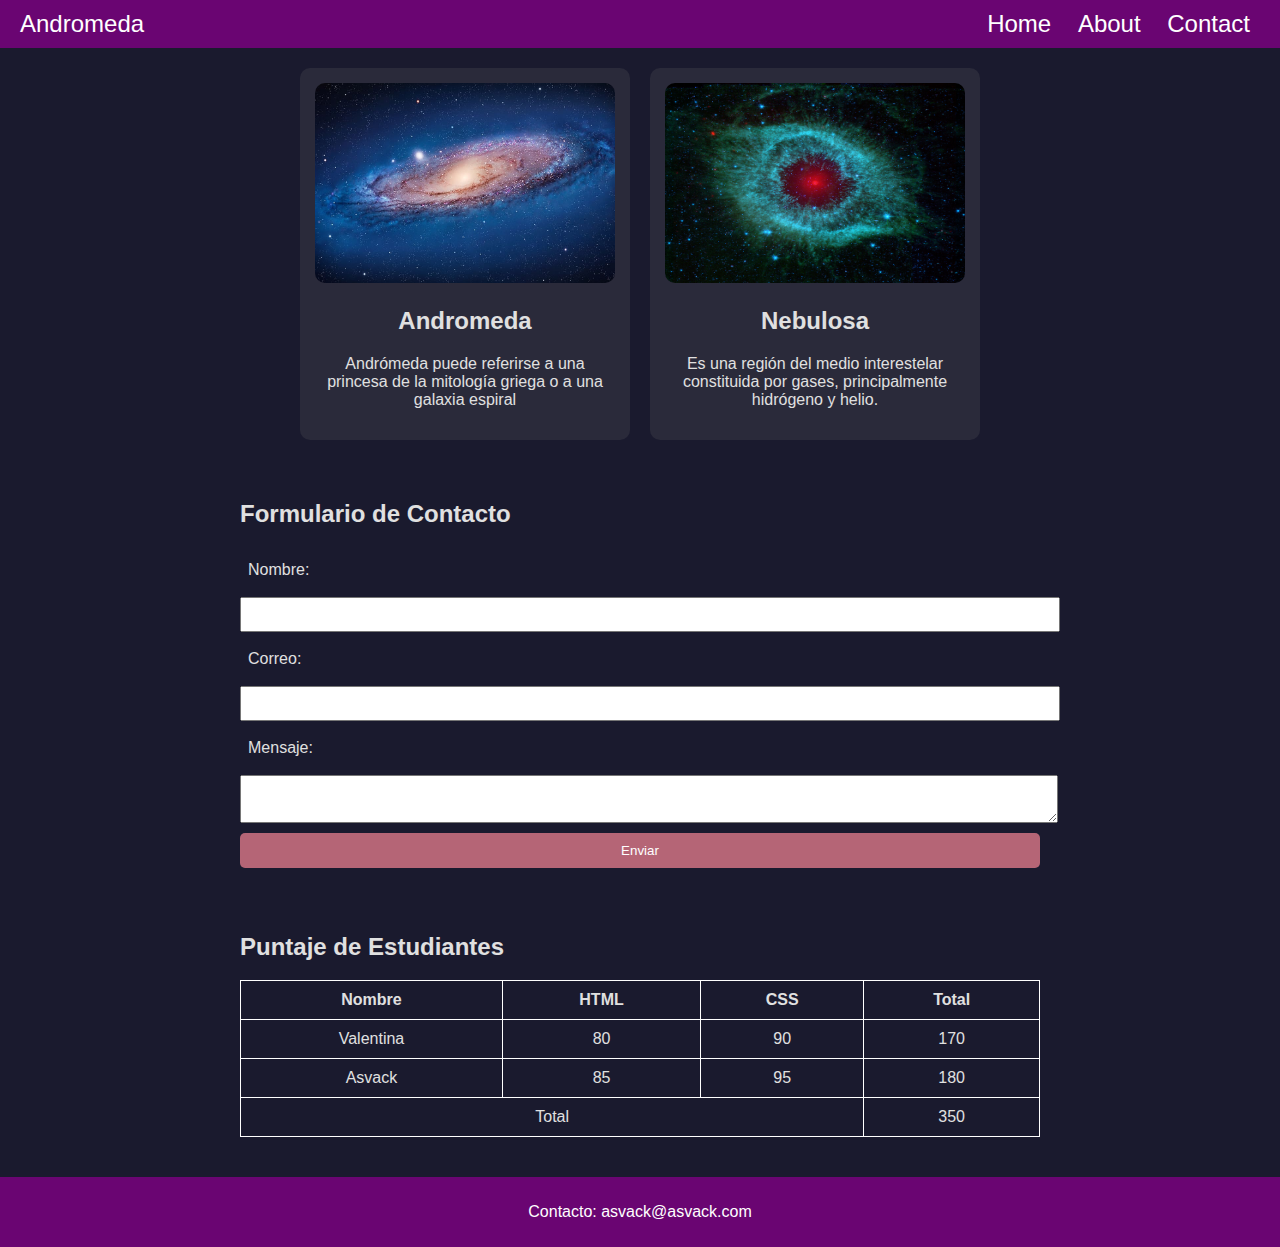
<file: Parcial-1/index.html>
<!DOCTYPE html>
<html lang="es">
<head>
    <meta charset="UTF-8">
    <meta name="viewport" content="width=device-width, initial-scale=1.0">
    <title>Andromeda</title>
    <link rel="stylesheet" href="style.css">
</head>
<body>
    <header>
        <div class="logo">Andromeda</div>
        <nav>
            <ul>
                <li><a href="#">Home</a></li>
                <li><a href="#">About</a></li>
                <li><a href="#">Contact</a></li>
            </ul>
        </nav>
    </header>
    
    <main>
        <section class="articles">
            <article>
                <img src="img/Andromeda2.jpg" alt="Galaxia">
                <h2>Andromeda</h2>
                <p>Andrómeda puede referirse a una princesa de la mitología griega o a una galaxia espiral</p>
            </article>
            <article>
                <img src="img/Nebulosa.jpg" alt="Nebulosa">
                <h2>Nebulosa</h2>
                <p>Es una región del medio interestelar constituida por gases, principalmente hidrógeno y helio.</p>
            </article>
        </section>
        
        <section class="contact">
            <h2>Formulario de Contacto</h2>
            <form>
                <label for="name">Nombre:</label>
                <input type="text" id="name" name="name">
                
                <label for="email">Correo:</label>
                <input type="email" id="email" name="email">
                
                <label for="message">Mensaje:</label>
                <textarea id="message" name="message"></textarea>
                
                <button type="submit">Enviar</button>
            </form>
        </section>
        
        <section class="scores">
            <h2>Puntaje de Estudiantes</h2>
            <table>
                <thead>
                    <tr>
                        <th>Nombre</th>
                        <th>HTML</th>
                        <th>CSS</th>
                        <th>Total</th>
                    </tr>
                </thead>
                <tbody>
                    <tr>
                        <td>Valentina</td>
                        <td>80</td>
                        <td>90</td>
                        <td>170</td>
                    </tr>
                    <tr>
                        <td>Asvack</td>
                        <td>85</td>
                        <td>95</td>
                        <td>180</td>
                    </tr>
                </tbody>
                <tfoot>
                    <tr>
                        <td colspan="3">Total</td>
                        <td>350</td>
                    </tr>
                </tfoot>
            </table>
        </section>
    </main>
    
    <footer>
        <p>Contacto: asvack@asvack.com</p>
    </footer>
</body>
</html>
</file>
<file: Parcial-1/style.css>
body {
    font-family: Arial, sans-serif;
    background-color: #1a1a2e;
    color: #e0e0e0;
    margin: 0;
    padding: 0;
}

header {
    background-color: #6a0572;
    color: white;
    padding: 0.7rem;
    text-align: left;
    display: flex;
    justify-content: space-between;
    align-items: center;
    padding: 10px 20px;
    font-size: 1.5rem;
}

nav ul {
    list-style: none;
    padding: 0;
    margin: 0;
}

nav ul li {
    display: inline;
    margin: 0 10px;
}

nav ul li a {
    color: white;
    text-decoration: none;
}

.articles {
    display: flex;
    justify-content: center;
    gap: 20px;
    padding: 20px;
}

article {
    background-color: #2a2a3a;
    padding: 15px;
    border-radius: 10px;
    text-align: center;
    width: 300px;
}

article img {
    width: 100%;
    max-width: 300px;
    height: 200px;
    border-radius: 10px;
}

.contact, .scores {
    text-align: left;
    padding: 20px;
    max-width: 800px;
    margin: auto;
}

form {
    display: flex;
    flex-direction: column;
}

form label, form input, form textarea, form button {
    margin: 5px 0;
    width: 100%;
    padding: 8px;
}

form button {
    background-color: #b56576;
    color: white;
    border: none;
    padding: 10px;
    border-radius: 5px;
    cursor: pointer;
}

form button:hover {
    background-color: #903749;
}

table {
    width: 100%;
    border-collapse: collapse;
}

table, th, td {
    border: 1px solid white;
}

th, td {
    padding: 10px;
    text-align: center;
}

footer {
    background-color: #6a0572;
    color: white;
    text-align: center;
    padding: 10px;
    margin-top: 20px;
}
</file>
